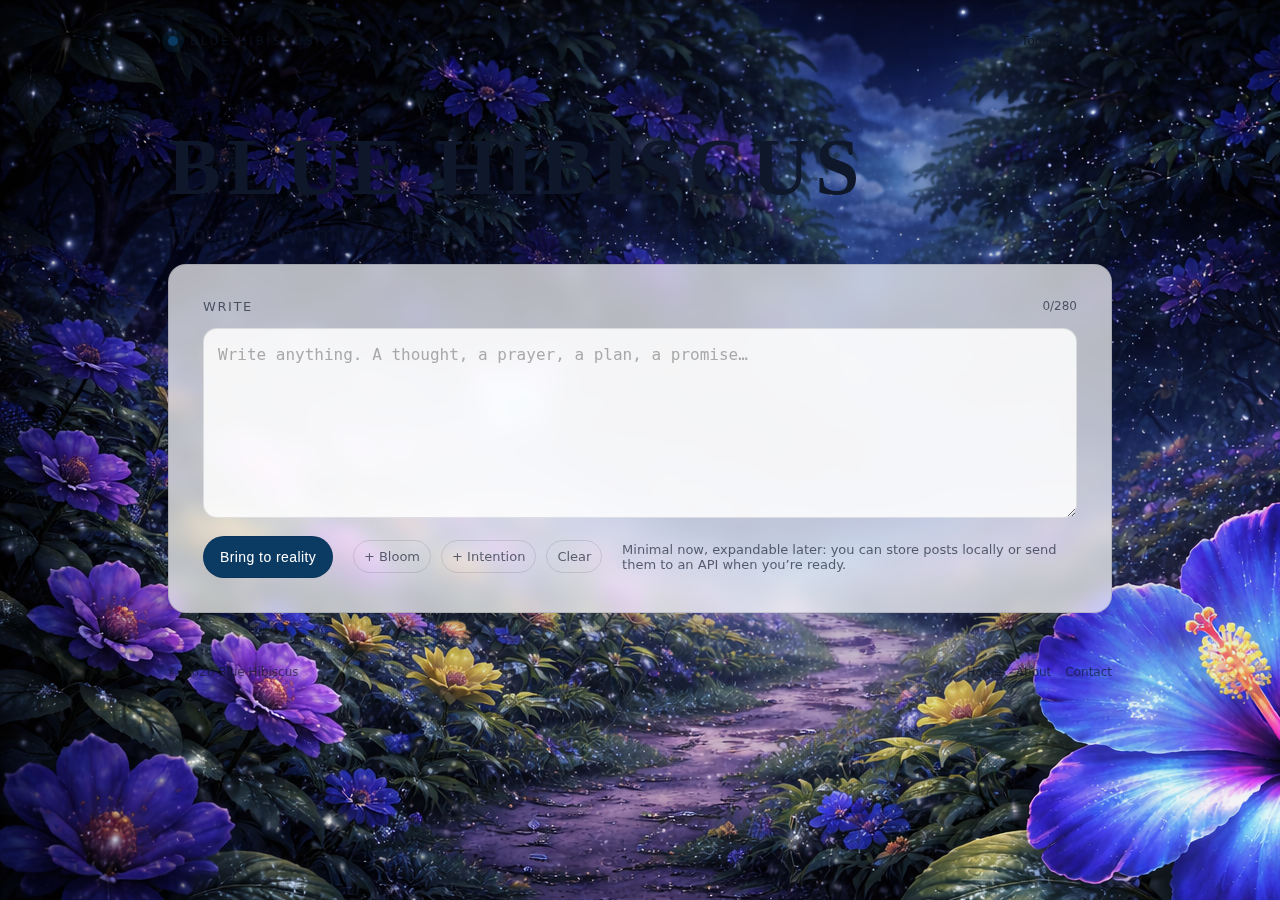
<file: index.html>
<!DOCTYPE html>
<html lang="en">
  <head>
    <meta charset="utf-8" />
    <meta name="viewport" content="width=device-width, initial-scale=1" />
    <title>Blue Hibiscus</title>
    <style>
      /* -----------------------------
             BLUE HIBISCUS — Minimal Landing
             Light/Dark auto via prefers-color-scheme
             Optional manual toggle button included
          ------------------------------ */

      /* Light thougths and dark thoughts depending on the theme */

      :root {
        --bg: #f7f7f8;
        --surface: rgba(255, 255, 255, 0.7);
        --surface-strong: rgba(255, 255, 255, 0.86);
        --text: #0f172a;
        --muted: rgba(15, 23, 42, 0.65);
        --border: rgba(15, 23, 42, 0.12);
        --shadow: 0 18px 50px rgba(2, 6, 23, 0.1);
        --primary: #0b3a63; /* deep blue */
        --primary-contrast: #ffffff;
        --ring: rgba(11, 58, 99, 0.25);

        --container: 980px;
        --radius: 18px;
        --pad: 28px;

        --hibiscus-color: rgba(11, 58, 99, 0.18);
        --hibiscus-blur: 0px;
        --hibiscus-size: min(88vmin, 780px);
        --hibiscus-x: 70%;
        --hibiscus-y: 36%;
      }

      @media (prefers-color-scheme: dark) {
        :root {
          --bg: #070b13;
          --surface: rgba(15, 23, 42, 0.52);
          --surface-strong: rgba(15, 23, 42, 0.64);
          --text: #eaf0ff;
          --muted: rgba(234, 240, 255, 0.68);
          --border: rgba(234, 240, 255, 0.14);
          --shadow: 0 18px 60px rgba(0, 0, 0, 0.55);
          --primary: #eaf0ff;
          --primary-contrast: #070b13;
          --ring: rgba(234, 240, 255, 0.22);

          --hibiscus-color: rgba(142, 192, 255, 0.16);
          --hibiscus-blur: 0px;
        }
      }

      /* Manual theme override */
      html[data-theme="light"] {
        color-scheme: light;
      }
      html[data-theme="dark"] {
        color-scheme: dark;
        --bg: #070b13;
        --surface: rgba(15, 23, 42, 0.52);
        --surface-strong: rgba(15, 23, 42, 0.64);
        --text: #eaf0ff;
        --muted: rgba(234, 240, 255, 0.68);
        --border: rgba(234, 240, 255, 0.14);
        --shadow: 0 18px 60px rgba(0, 0, 0, 0.55);
        --primary: #eaf0ff;
        --primary-contrast: #070b13;
        --ring: rgba(234, 240, 255, 0.22);
        --hibiscus-color: rgba(142, 192, 255, 0.16);
        --hibiscus-blur: 0px;
      }

      * {
        box-sizing: border-box;
      }
      html,
      body {
        height: 100%;
      }
      body {
        margin: 0;
        font-family: ui-sans-serif, system-ui, -apple-system, Segoe UI, Roboto,
          Helvetica, Arial, "Apple Color Emoji", "Segoe UI Emoji";
        background: var(--bg);
        color: var(--text);
        overflow-x: hidden;
      }

      /* Subtle page glow (very minimal) */
      body::before {
        content: "";
        position: fixed;
        inset: -20vmax;
        pointer-events: none;
        background: radial-gradient(
            closest-side,
            rgba(58, 164, 255, 0.1),
            transparent 60%
          ),
          radial-gradient(closest-side, rgba(11, 58, 99, 0.1), transparent 65%);
        filter: blur(18px);
        opacity: 0.7;
        z-index: 0;
        transform: translate3d(0, 0, 0);
      }

      /* Big hibiscus watermark using inline SVG */
      body::after {
        content: "";
        position: fixed;
        inset: 0;
        pointer-events: none;
        z-index: 0;

        /* Simple hibiscus-like SVG (minimal, scalable) */
        background-image: url("./blueHibiscus6.png");

        /* Tint & soften using filters */
        filter: blur(var(--hibiscus-blur));
        opacity: 1;
        mix-blend-mode: multiply;
      }

      @media (prefers-color-scheme: dark) {
        body::after {
          mix-blend-mode: screen;
        }
      }
      html[data-theme="dark"] body::after {
        mix-blend-mode: screen;
      }

      /* Re-tint the SVG stroke by overlay color */
      /* We fake tint by placing a colored layer over the SVG */
      .hibiscus-tint {
        position: fixed;
        inset: 0;
        pointer-events: none;
        z-index: 0;
        background: radial-gradient(
          circle at var(--hibiscus-x) var(--hibiscus-y),
          var(--hibiscus-color) 0%,
          transparent 58%
        );
      }

      .wrap {
        position: relative;
        z-index: 1;
        min-height: 100%;
        display: flex;
        flex-direction: column;
        align-items: center;
      }

      header {
        width: 100%;
        max-width: var(--container);
        padding: 22px 18px 0;
        display: flex;
        align-items: center;
        justify-content: space-between;
        gap: 16px;
      }

      .brand {
        display: flex;
        align-items: center;
        gap: 12px;
        letter-spacing: 0.22em;
        text-transform: uppercase;
        font-size: 12px;
        color: var(--muted);
      }

      .dot {
        width: 10px;
        height: 10px;
        border-radius: 999px;
        background: var(--primary);
        box-shadow: 0 0 0 6px var(--ring);
      }

      nav {
        display: flex;
        align-items: center;
        gap: 10px;
      }

      .ghost-btn {
        appearance: none;
        border: 1px solid var(--border);
        background: transparent;
        color: var(--text);
        padding: 10px 12px;
        border-radius: 999px;
        font-size: 13px;
        cursor: pointer;
        transition: transform 0.12s ease, background 0.12s ease,
          border-color 0.12s ease;
      }
      .ghost-btn:hover {
        background: rgba(127, 127, 127, 0.08);
        transform: translateY(-1px);
      }

      main {
        width: 100%;
        max-width: var(--container);
        padding: 46px 18px 34px;
        display: grid;
        grid-template-columns: 1fr;
        gap: 22px;
        align-items: start;
      }

      .hero {
        padding: 8px 0 0;
        text-align: left;
      }

      h1 {
        margin: 0;
        font-family: ui-serif, Georgia, Cambria, "Times New Roman", Times, serif;
        font-weight: 600;
        letter-spacing: 0.08em;
        text-transform: uppercase;
        font-size: clamp(42px, 6.2vw, 84px);
        line-height: 1.02;
      }

      .tagline {
        margin: 14px 0 0;
        font-size: clamp(16px, 2.1vw, 20px);
        color: var(--muted);
        max-width: 52ch;
      }

      .composer {
        margin-top: 18px;
        border: 1px solid var(--border);
        background: var(--surface);
        box-shadow: var(--shadow);
        border-radius: var(--radius);
        padding: var(--pad);
        backdrop-filter: blur(10px);
        -webkit-backdrop-filter: blur(10px);
      }

      .composer-top {
        display: flex;
        align-items: center;
        justify-content: space-between;
        gap: 12px;
        margin-bottom: 14px;
      }

      .prompt {
        font-size: 13px;
        letter-spacing: 0.12em;
        text-transform: uppercase;
        color: var(--muted);
      }

      .counter {
        font-size: 12px;
        color: var(--muted);
        font-variant-numeric: tabular-nums;
      }

      textarea {
        width: 100%;
        min-height: 160px;
        resize: vertical;
        border-radius: 14px;
        border: 1px solid var(--border);
        background: var(--surface-strong);
        color: var(--text);
        padding: 14px 14px;
        font-size: 16px;
        line-height: 1.55;
        outline: none;
        transition: box-shadow 0.12s ease, border-color 0.12s ease;
      }
      textarea:focus {
        border-color: rgba(99, 160, 255, 0.45);
        box-shadow: 0 0 0 6px var(--ring);
      }
      textarea::placeholder {
        color: rgba(127, 127, 127, 0.65);
      }

      .actions {
        display: flex;
        align-items: center;
        justify-content: space-between;
        gap: 12px;
        margin-top: 14px;
        flex-wrap: wrap;
      }

      .primary-btn {
        appearance: none;
        border: 1px solid var(--border);
        background: var(--primary);
        color: var(--primary-contrast);
        padding: 12px 16px;
        border-radius: 999px;
        font-size: 14px;
        letter-spacing: 0.03em;
        cursor: pointer;
        transition: transform 0.12s ease, filter 0.12s ease, opacity 0.12s ease;
      }
      .primary-btn:hover {
        transform: translateY(-1px);
        filter: brightness(1.02);
      }
      .primary-btn:active {
        transform: translateY(0px);
        opacity: 0.95;
      }

      .hint {
        color: var(--muted);
        font-size: 13px;
        max-width: 55ch;
      }

      .extra {
        display: flex;
        align-items: center;
        gap: 10px;
        font-size: 13px;
        color: var(--muted);
      }

      .chip {
        border: 1px solid var(--border);
        background: transparent;
        padding: 8px 10px;
        border-radius: 999px;
        cursor: pointer;
        user-select: none;
        transition: background 0.12s ease, transform 0.12s ease;
      }
      .chip:hover {
        background: rgba(127, 127, 127, 0.08);
        transform: translateY(-1px);
      }

      footer {
        width: 100%;
        max-width: var(--container);
        padding: 18px 18px 28px;
        display: flex;
        align-items: center;
        justify-content: space-between;
        gap: 12px;
        color: var(--muted);
        font-size: 12px;
      }

      .links {
        display: flex;
        gap: 14px;
      }
      .links a {
        color: var(--muted);
        text-decoration: none;
        border-bottom: 1px solid transparent;
      }
      .links a:hover {
        color: var(--text);
        border-bottom-color: rgba(127, 127, 127, 0.35);
      }

      /* Slightly more “large minimal” on wide screens */
      @media (min-width: 900px) {
        main {
          padding-top: 60px;
          gap: 26px;
        }
        .composer {
          padding: 34px;
        }
        textarea {
          min-height: 190px;
        }
      }
    </style>
  </head>

  <body>
    <div class="hibiscus-tint" aria-hidden="true"></div>

    <div class="wrap">
      <header>
        <div class="brand">
          <span class="dot" aria-hidden="true"></span>
          <span>Blue Hibiscus</span>
        </div>

        <nav>
          <button
            class="ghost-btn"
            id="themeToggle"
            type="button"
            aria-label="Toggle theme"
          >
            Toggle theme
          </button>
        </nav>
      </header>

      <main>
        <section class="hero">
          <h1>BLUE HIBISCUS</h1>
          <p class="tagline">
            Thoughts becoming reality — one quiet sentence at a time.
          </p>

          <div class="composer" role="region" aria-label="Thought composer">
            <div class="composer-top">
              <div class="prompt">Write</div>
              <div class="counter"><span id="count">0</span>/280</div>
            </div>

            <textarea
              id="thought"
              maxlength="280"
              placeholder="Write anything. A thought, a prayer, a plan, a promise…"
            ></textarea>

            <div class="actions">
              <button class="primary-btn" id="bring" type="button">
                Bring to reality
              </button>

              <div class="extra">
                <span class="chip" id="addBloom" role="button" tabindex="0"
                  >+ Bloom</span
                >
                <span class="chip" id="addIntent" role="button" tabindex="0"
                  >+ Intention</span
                >
                <span class="chip" id="clear" role="button" tabindex="0"
                  >Clear</span
                >
              </div>

              <div class="hint">
                Minimal now, expandable later: you can store posts locally or
                send them to an API when you’re ready.
              </div>
            </div>
          </div>
        </section>
      </main>

      <footer>
        <div>© <span id="year"></span> Blue Hibiscus</div>
        <div class="links">
          <a href="#top">Home</a>
          <a href="#about">About</a>
          <a href="#contact">Contact</a>
        </div>
      </footer>
    </div>

    <script>
      // Small, practical JS for the demo UI (optional to keep)
      const el = (id) => document.getElementById(id);

      el("year").textContent = new Date().getFullYear();

      const thought = el("thought");
      const count = el("count");

      const updateCount = () => {
        count.textContent = thought.value.length;
      };
      thought.addEventListener("input", updateCount);
      updateCount();

      // Theme toggle (stores preference)
      const toggle = el("themeToggle");
      const key = "bluehibiscus-theme";

      const applyTheme = (t) => {
        if (!t) {
          document.documentElement.removeAttribute("data-theme");
          localStorage.removeItem(key);
          return;
        }
        document.documentElement.setAttribute("data-theme", t);
        localStorage.setItem(key, t);
      };

      const saved = localStorage.getItem(key);
      if (saved === "light" || saved === "dark") applyTheme(saved);

      toggle.addEventListener("click", () => {
        const current = document.documentElement.getAttribute("data-theme");
        if (!current) {
          // If no manual theme, flip opposite of system preference
          const prefersDark =
            window.matchMedia &&
            window.matchMedia("(prefers-color-scheme: dark)").matches;
          applyTheme(prefersDark ? "light" : "dark");
        } else {
          applyTheme(current === "dark" ? "light" : "dark");
        }
      });

      // Minimal “creative” chips
      const insertLine = (text) => {
        const v = thought.value.trim();
        const next = (v ? v + "\n" : "") + text;
        thought.value = next.slice(0, thought.maxLength);
        thought.focus();
        updateCount();
      };

      el("addBloom").addEventListener("click", () => insertLine("Bloom."));
      el("addIntent").addEventListener("click", () =>
        insertLine("With intention.")
      );
      el("clear").addEventListener("click", () => {
        thought.value = "";
        thought.focus();
        updateCount();
      });

      // “Bring to reality” demo action
      el("bring").addEventListener("click", () => {
        const v = thought.value.trim();
        if (!v) return;
        // For now we just show a tiny confirmation.
        // Later you can POST to an API, save to DB, or localStorage.
        alert("Saved:\n\n" + v);
      });
    </script>
  </body>
</html>
</file>
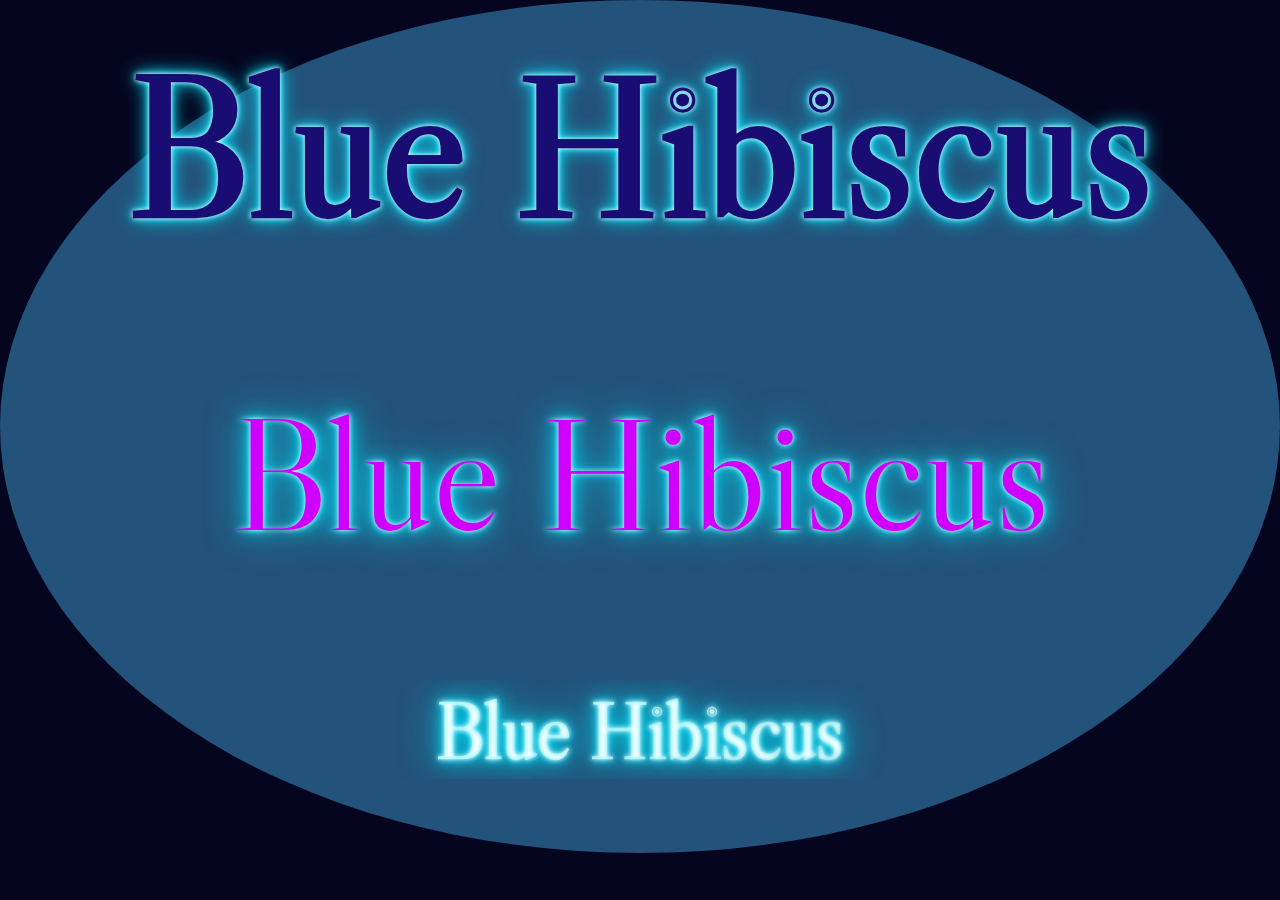
<file: index1.html>
<!DOCTYPE html>
<html lang="en">
  <head>
    <meta charset="UTF-8" />
    <meta name="viewport" content="width=device-width, initial-scale=1.0" />
    <link rel="icon" href="blueHibiscus.png" />
    <link rel="stylesheet" href="style.css" />
    <title>Blue Hibiscus</title>
  </head>
  <body>
    <!-- Header -->
    <header>
      <div class="pfp"></div>
      <h1 class="sparkle-text" style="margin: 1px;">Blue Hibiscus</h1>
      <h1 class="header">Blue Hibiscus</h1>
      <h1 class="shiny">Blue Hibiscus</h1>
      
      
    </header>
    <!-- Main -->
    <main></main>
    <!-- Footer -->
    <footer></footer>
  </body>
</html>
</file>
<file: style.css>
@import url("https://fonts.googleapis.com/css2?family=Libre+Caslon+Display&display=swap");

body {
  background-color: rgb(5, 5, 31);
  margin: 0;
  width: 100%;
  height: 100%;
}

html,
body {
  margin: 0;
  padding: 0;
}

header {
  font-size: 80px;
  color: rgb(208, 0, 255);
  background-color: rgb(35, 82, 122);
  text-align: center;
  border-radius: 50%;
  padding: 20px;
  text-shadow: 0 0 5px #fff, 0 0 10px #00e5ff, 0 0 20px #00e5ff,
    0 0 40px #00e5ff;
}

.avatar {
  width: 320px; /* resize */
  height: 240px; /* different width/height => oval */
  object-fit: cover; /* crop nicely instead of stretching */
  border-radius: 50%; /* makes it an oval/circle */
  display: flex; /* avoids baseline gap */
}

.full-bg {
  background-image: url("photo.jpg");
  background-size: cover; /* fills screen */
  background-position: center;
  background-repeat: ;
}

.shiny {
  font-size: 80px;
  font-weight: bold;
  color: white;
  position: relative;
  overflow: hidden;
}

.shiny::after {
  content: "";
  position: absolute;
  top: 0;
  left: -100%;
  width: 100%;
  height: 100%;
  background: linear-gradient(
    120deg,
    transparent,
    rgba(255, 255, 255, 0.8),
    transparent
  );
  animation: shine 2.5s infinite;
}

@keyframes shine {
  100% {
    left: 100%;
  }
}

.shiny {
  color: darkmagenta;
  font-weight: bold;
  background: linear-gradient(120deg, #f5f5f5, #ffffff, #bfbfbf, #ffffff);
  -webkit-background-clip: text;
  -webkit-text-fill-color: transparent;
}

.sparkle-text {
  font-size: 200px;
  font-weight: bold;
  color: rgb(25, 13, 115);
  text-shadow: 0 0 5px #fff, 0 0 10px #00e5ff, 0 0 20px #00e5ff;
  animation: sparkle 1.5s infinite alternate;
}

@keyframes sparkle {
  from {
    text-shadow: 0 0 5px #fff, 0 0 10px #00e5ff, 0 0 20px #00e5ff;
  }
  to {
    text-shadow: 0 0 8px #fff, 0 0 16px #7df9ff, 0 0 30px #7df9ff;
  }
}

header h1 {
  font-family: "Libre Caslon Display", serif;
  font-weight: 400;
  font-style: normal;
}
</file>
